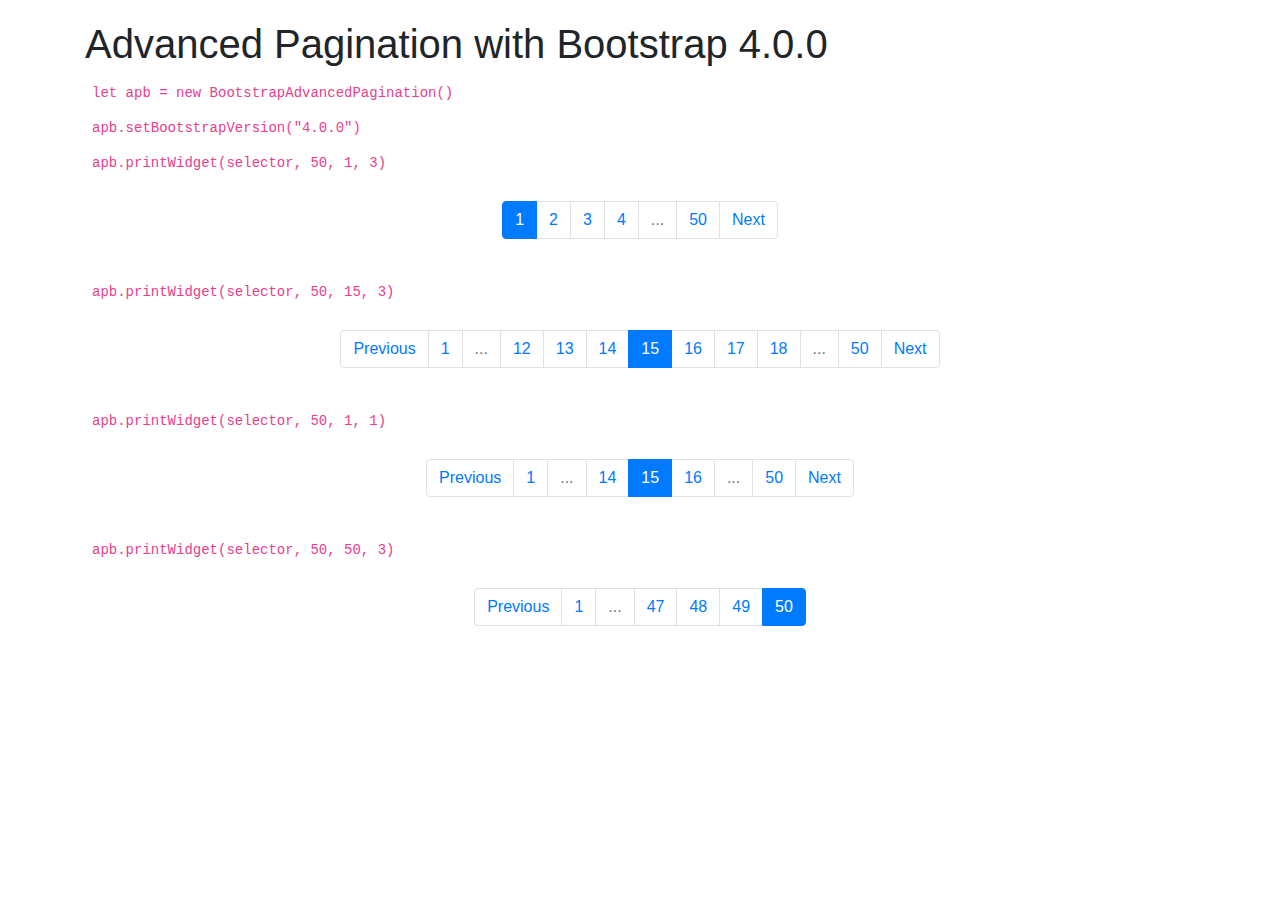
<file: demo/1.0/index.html>
<html>

<head>
    <title>
        Advanced Pagination with Bootstrap 4.0.0
    </title>
    <link rel="stylesheet" href="https://maxcdn.bootstrapcdn.com/bootstrap/4.0.0/css/bootstrap.min.css" />
    <link rel="stylesheet" href="index.css" />
</head>

<body>
    <div class="container">
        <h1>Advanced Pagination with Bootstrap 4.0.0</h1>
        <code>
            let apb = new BootstrapAdvancedPagination()
        </code>
        <code>
            apb.setBootstrapVersion("4.0.0")
        </code>
        <code>
            apb.printWidget(selector, 50, 1, 3)
        </code>
        <div class="pag1 d-flex flex-column justify-content-center align-items-center">
        </div>
        <code>
            apb.printWidget(selector, 50, 15, 3)
        </code>
        <div class="pag2 d-flex flex-column justify-content-center align-items-center">
        </div>
        <code>
            apb.printWidget(selector, 50, 1, 1)
        </code>
        <div class="pag3 d-flex flex-column justify-content-center align-items-center">
        </div>
        <code>
            apb.printWidget(selector, 50, 50, 3)
        </code>
        <div class="pag4 d-flex flex-column justify-content-center align-items-center">
        </div>
    </div>
    <script type="text/javascript" src="https://code.jquery.com/jquery-3.2.1.slim.min.js"></script>
    <script type="text/javascript"
        src="https://cdnjs.cloudflare.com/ajax/libs/popper.js/1.12.9/umd/popper.min.js"></script>
    <script type="text/javascript" src="https://maxcdn.bootstrapcdn.com/bootstrap/4.0.0/js/bootstrap.min.js"></script>
    <script type="text/javascript" src="../../src/1.0/bootstrap-advanced-pagination.js"></script>
    <script type="text/javascript" src="index.js"></script>
</body>

</html>
</file>
<file: demo/1.0/index.css>
nav {
  display: block;
}

code {
  display: block;
  padding: 0.5em;
}

div {
  margin-top: 20px;
  margin-bottom: 20px;
}
</file>
